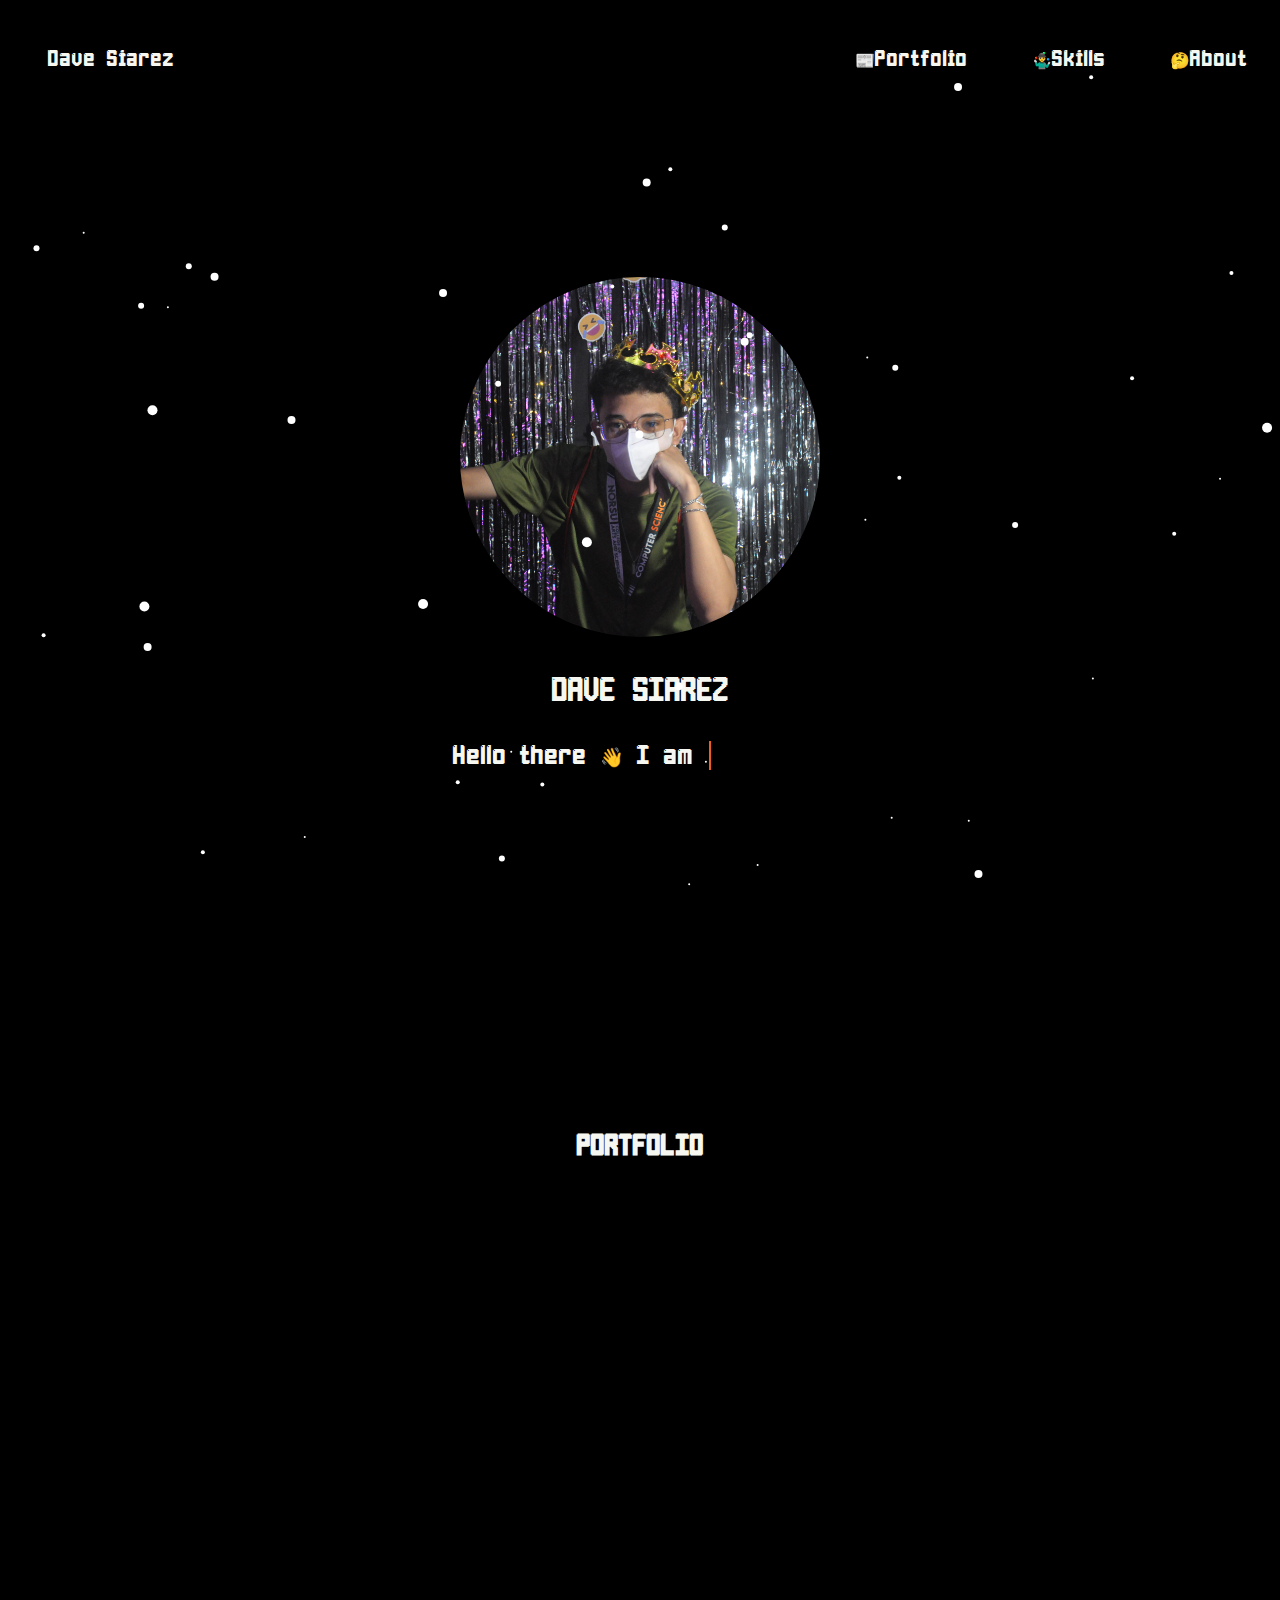
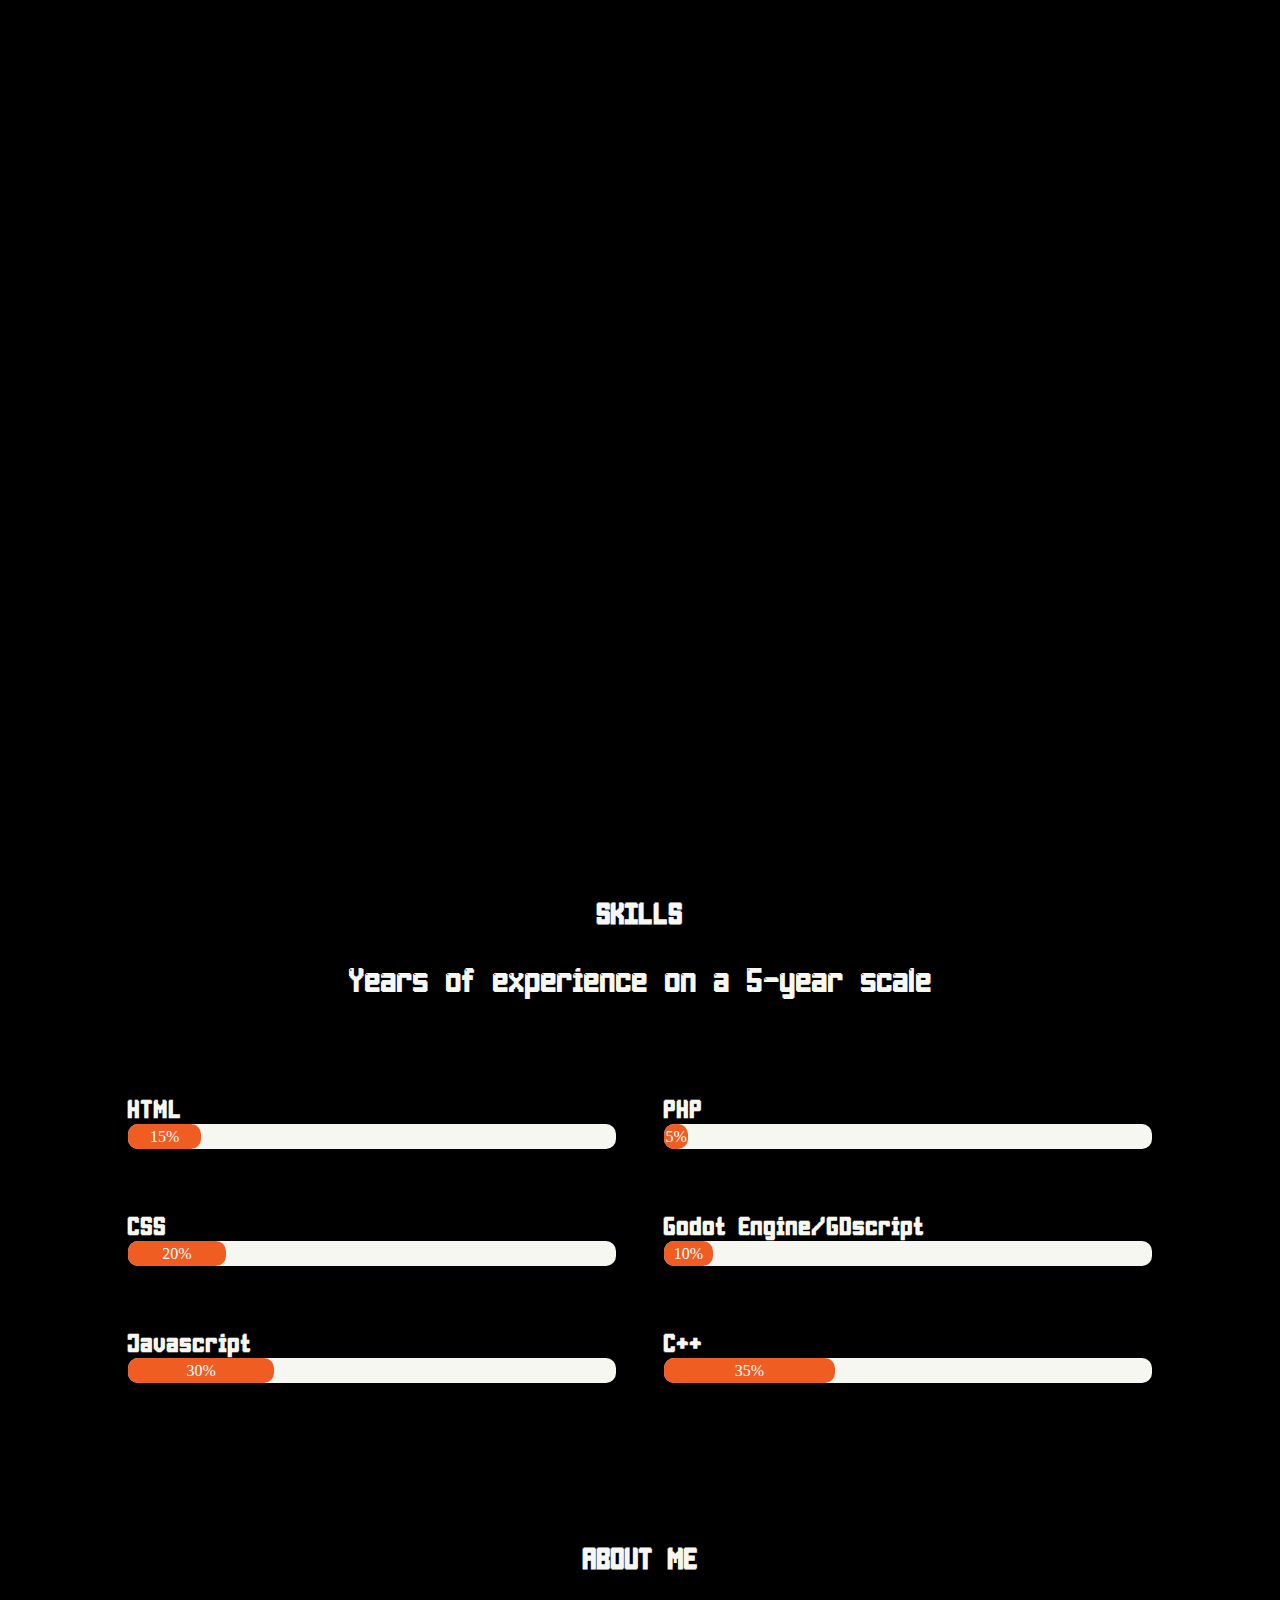
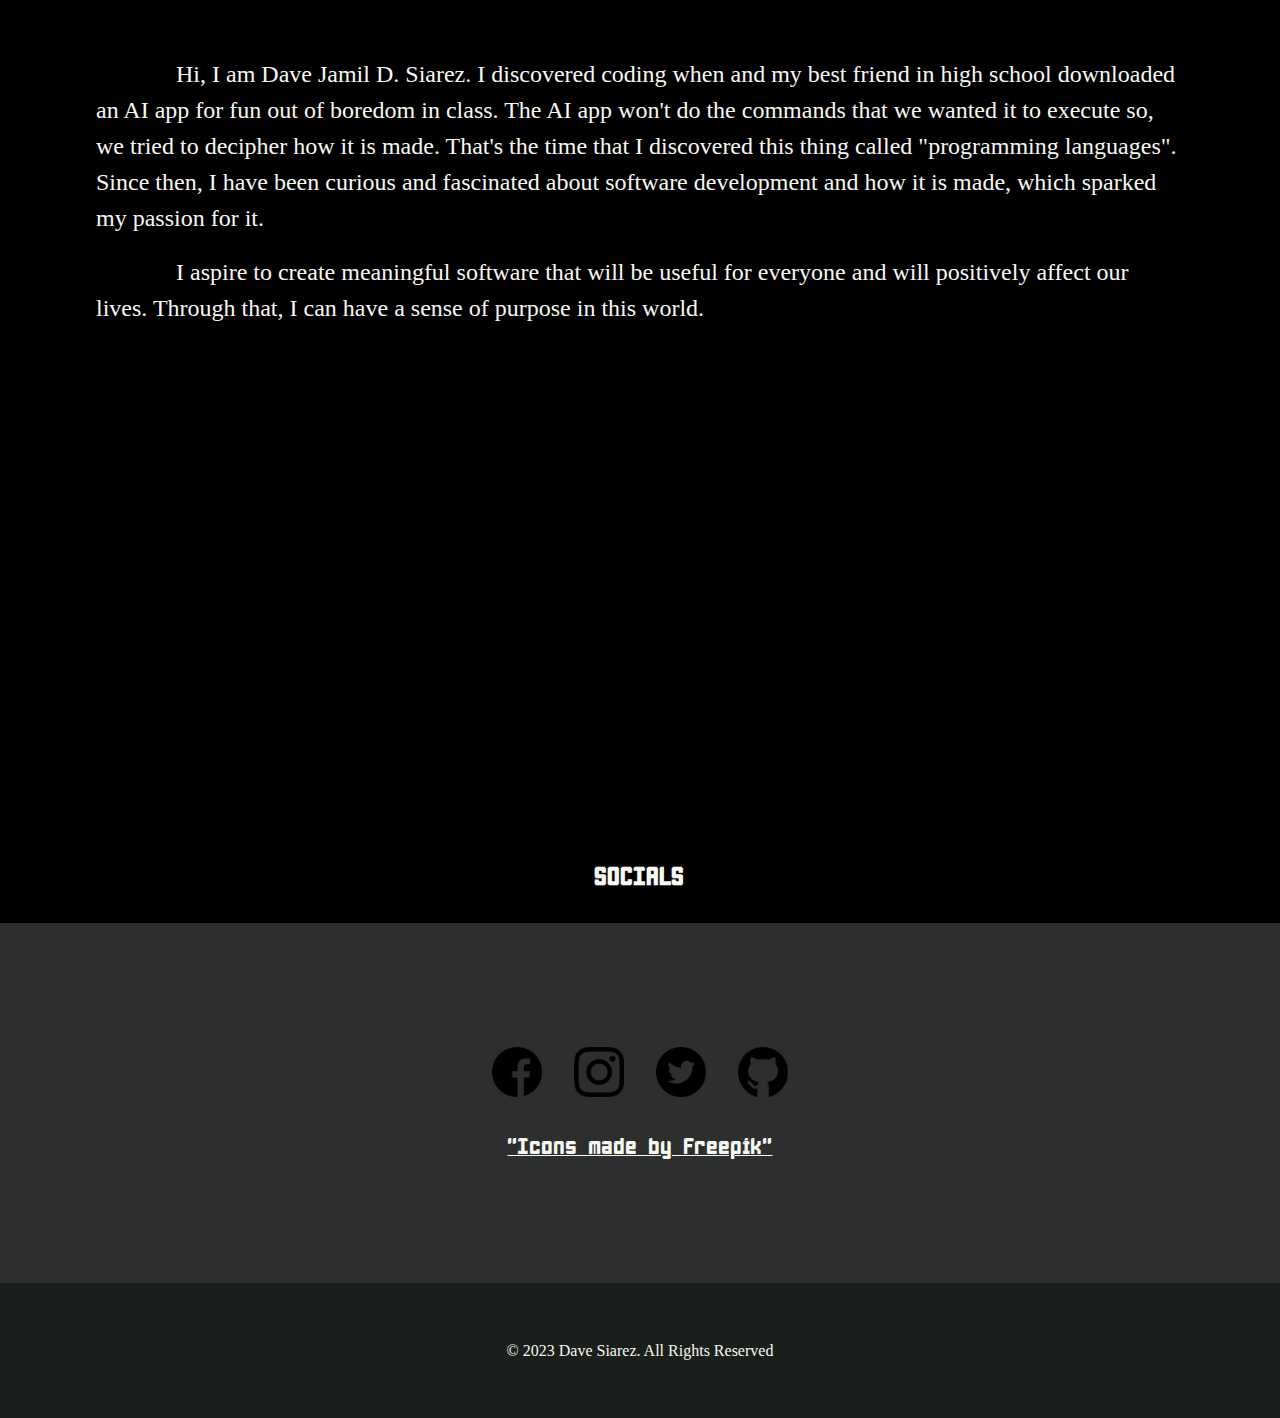
<file: index.html>
<!DOCTYPE html>
<html lang="en">
<head>
    <meta charset="UTF-8">
    <meta name="viewport" content="width=device-width, initial-scale=1.0">
    <title>Dave Siarez</title>
    <link href="https://unpkg.com/aos@2.3.1/dist/aos.css" rel="stylesheet">
    <link rel="stylesheet" href="style.css">
    
</head>
<body>
    <div class="canvas-container">
        <canvas id="background-canvas"></canvas>
    </div>

    <div class="navbar-container">
        <div class="navbar-logo">
            <a href="#"><h1>Dave Siarez</h1></a>
        </div>
        <div class="navbar-links">
            <ul>
                <li class="nav-item "><a href="#portfolio-section" >📰Portfolio</a></li>
                <li class="nav-item "><a href="#skills-section" >🤹‍♂️Skills</a></li>
                <li class="nav-item "><a href="#about-section" >🤔About</a></li>
            </ul>

        </div>
    </div>

    <div class="main-container">
        <div class="home-container">
            <div class="icon-container">
                <!-- <img src="assets/icon.jpg" alt="my face icon"> -->
            </div>
            <div class="myName"><h1>DAVE SIAREZ</h1></div>
            <div class="details-container">
                <div class="static-text">
                    Hello there 👋 I am
                </div>
                <div class="dynamic-text" id="text-list">
                    <li><span id="message">a Student</span></li>
                </div>
            </div>

        </div>
  
        <div class="portfolio-container"  id="portfolio-section">
            <h2>PORTFOLIO</h2>
            <div class="portfolio-card-wrapper">
                <div class="portfolio-card-container" data-aos="flip-down" data-aos-duration="1600" >
                    <div class="portfolio-card portfolio-card-1">
                        <div class="portfolio-card-image"></div>
                         <div class="portfolio-card-content">
                           <h1>
                             <span class="portfolio-card-title">
                              Coming Soon...
                             </span>
                            </h1>
                       
                            <p class="portfolio-card-desc">
                              Lorem ipsum dolor sit amet, consectetur adipisicing elit. Recusandae
                              dolores, possimus pariatur animi temporibus nesciunt praesentium 
                            </p>
                       
                            <a class="portfolio-card-action" onclick="modal1.showModal()">
                                Find out more
                                <span aria-hidden="true">→</span>
                           </a>
                         </div>
                    </div>
        
                    <div class="portfolio-card portfolio-card-2" >
                        <div class="portfolio-card-image"></div>
                         <div class="portfolio-card-content">
                            <h1>
                              <span class="portfolio-card-title">
                              Coming Soon...
                              </span>
                            </h1>
                       
                            <p class="portfolio-card-desc">
                              Lorem ipsum dolor sit amet, consectetur adipisicing elit. Recusandae
                              dolores, possimus pariatur animi temporibus nesciunt praesentium 
                            </p>
                       
                            <a class="portfolio-card-action" onclick="modal2.showModal()">
                                Find out more
                                <span aria-hidden="true">→</span>
                           </a>
                         </div>
                    </div>
        
                    <div class="portfolio-card portfolio-card-3">
                        <div class="portfolio-card-image"></div>
                         <div class="portfolio-card-content">
                            <h1>
                              <span class="portfolio-card-title">
                              Coming Soon...
                              </span>
                            </h1>
                       
                           <p class="portfolio-card-desc">
                             Lorem ipsum dolor sit amet, consectetur adipisicing elit. Recusandae
                             dolores, possimus pariatur animi temporibus nesciunt praesentium 
                           </p>
                       
                            <a class="portfolio-card-action" onclick="modal3.showModal()">
                                Find out more
                                <span aria-hidden="true">→</span>
                           </a>
                         </div>
                    </div>
                </div>

                <div class="portfolio-card-container" data-aos="flip-down" data-aos-duration="1600">
                    <div class="portfolio-card portfolio-card-1">
                        <div class="portfolio-card-image"></div>
                         <div class="portfolio-card-content">
                            <h1>
                              <span class="portfolio-card-title">
                              Coming Soon...
                              </span>
                            </h1>
                       
                           <p class="portfolio-card-desc">
                             Lorem ipsum dolor sit amet, consectetur adipisicing elit. Recusandae
                             dolores, possimus pariatur animi temporibus nesciunt praesentium 
                           </p>
                       
                            <a class="portfolio-card-action" onclick="modal4.showModal()">
                                Find out more
                                <span aria-hidden="true">→</span>
                           </a>
                         </div>
                    </div>
        
                    <div class="portfolio-card portfolio-card-2">
                        <div class="portfolio-card-image"></div>
                         <div class="portfolio-card-content">
                            <h1>
                              <span class="portfolio-card-title">
                              Coming Soon...
                              </span>
                            </h1>
                       
                           <p class="portfolio-card-desc">
                             Lorem ipsum dolor sit amet, consectetur adipisicing elit. Recusandae
                             dolores, possimus pariatur animi temporibus nesciunt praesentium 
                           </p>
                       
                            <a class="portfolio-card-action" onclick="modal5.showModal()">
                                Find out more
                                <span aria-hidden="true">→</span>
                           </a>
                         </div>
                    </div>
        
                    <div class="portfolio-card portfolio-card-3">
                        <div class="portfolio-card-image"></div>
                         <div class="portfolio-card-content">
                            <h1>
                              <span class="portfolio-card-title">
                              Coming Soon...
                              </span>
                            </h1> 
                       
                           <p class="portfolio-card-desc">
                             Lorem ipsum dolor sit amet, consectetur adipisicing elit. Recusandae
                             dolores, possimus pariatur animi temporibus nesciunt praesentium 
                           </p>
                       
                            <a class="portfolio-card-action" onclick="modal6.showModal()">
                                Find out more
                                <span aria-hidden="true">→</span>
                           </a>
                         </div>
                    </div>
                </div>

                
                
            </div>

            
            <!-- ALL MODALS -->
            <dialog card-modal1 class="card-modal">
              <div class="card-modal-wrapper">
                <div class="card-modal-close-button" onclick="modal1.close()">&times;</div>
                <h1>COMING SOON...</h1>
                <p></p>
              </div>
            </dialog>

            <dialog card-modal2 class="card-modal">
              <div class="card-modal-wrapper">
                <div class="card-modal-close-button" onclick="modal2.close()">&times;</div>
                <h1>COMING SOON...</h1>
                <p></p>
              </div>
            </dialog>

            <dialog card-modal3 class="card-modal">
              <div class="card-modal-wrapper">
                <div class="card-modal-close-button" onclick="modal3.close()">&times;</div>
                <h1>COMING SOON...</h1>
              </div>
            </dialog>

            <dialog card-modal4 class="card-modal">
              <div class="card-modal-wrapper">
                <div class="card-modal-close-button" onclick="modal4.close()">&times;</div>
                <h1>COMING SOON...</h1>
              </div>
            </dialog>

            <dialog card-modal5 class="card-modal">
              <div class="card-modal-wrapper">
                <div class="card-modal-close-button" onclick="modal5.close()">&times;</div>
                <h1>COMING SOON...</h1>
              </div>
            </dialog>

            <dialog card-modal6 class="card-modal">
              <div class="card-modal-wrapper">
                <div class="card-modal-close-button" onclick="modal6.close()">&times;</div>
                <h1>COMING SOON...</h1>
              </div>
            </dialog>





        </div>

        <div class="skills-container" id="skills-section">
            <h2>SKILLS</h2>
            <h1>Years of experience on a 5-year scale</h1>
            <div class="progress-wrapper">
              <div class="progress-divider">
                <h3>HTML</h3>
                <div class="progress-container">
                    <div class="progress-bar" id="entity1ProgressBar">0%</div>
                </div>
            
                <h3>CSS</h3>
                <div class="progress-container">
                    <div class="progress-bar" id="entity2ProgressBar">0%</div>
                </div>
            
                <h3>Javascript</h3>
                <div class="progress-container">
                    <div class="progress-bar" id="entity3ProgressBar">0%</div>
                </div>
              </div>
              
              <div class="progress-divider">
                <h3>PHP</h3>
                <div class="progress-container">
                    <div class="progress-bar" id="entity4ProgressBar">0%</div>
                </div>
            
                <h3>Godot Engine/GDscript</h3>
                <div class="progress-container">
                    <div class="progress-bar" id="entity5ProgressBar">0%</div>
                </div>

                <h3>C++</h3>
                <div class="progress-container">
                    <div class="progress-bar" id="entity6ProgressBar">0%</div>
                </div>
              </div>
              

              
            </div>

            
            
        </div>

        <div class="about-container" id="about-section">
            <h2>ABOUT ME</h2>
            <div class="about-details">
              <p>
                Hi, I am Dave Jamil D. Siarez. I discovered coding when and my best friend in high school downloaded 
                an AI app for fun out of boredom in class. The AI app won't do the commands that we wanted it to execute so, 
                we tried to decipher how it is made. That's the time that I discovered this thing called "programming languages". 
                Since then, 
                I have been curious and fascinated about software development and how it is made, which sparked my passion for it.
              </p>
              <br>
              <p>
                I aspire to create meaningful software that will be useful for everyone and will positively affect our lives. 
                Through that, I can have a sense of purpose in this world.
              </p>


            </div>

        </div>
        <h3 style="text-align: center; margin-bottom: 2rem;">SOCIALS</h3>
        <div class="contact-container">
          
          <div class="socials-icons">
            <a href="https://www.facebook.com/DjSiarez777" target="_blank"><img src="assets/facebook.png" alt="Facebook icon"></a>
            <a href="https://www.instagram.com/zeraislxix/" target="_blank"><img src="assets/instagram.png" alt="Instagram icon"></a>
            <a href="#" target="_blank"><img src="assets/twitter.png" alt="Twitter icon"></a>
            <a href="https://github.com/realZerais" target="_blank"><img src="assets/github.png" alt="Github icon"></a>

            

          </div>

          <a href="https://www.flaticon.com/authors/freepik">"Icons made by Freepik"</a>

        </div>

        <div class="footer">
          <p>&copy 2023 Dave Siarez. All Rights Reserved</p>
        </div>

    </div>



    <style>

    </style>

    <script>

    </script>

    <script src="background-canvas.js"></script>
    <script src="script.js"></script>
    <script src="https://unpkg.com/aos@2.3.1/dist/aos.js"></script>
    <script src="navbarScript.js"></script>
    <script src="scroll-anim.js"></script>
    <script src="details.js"></script>
    <script src="modals.js"></script>
    <script src="progressBar.js"></script>

  
    

</body>
</html>
</file>
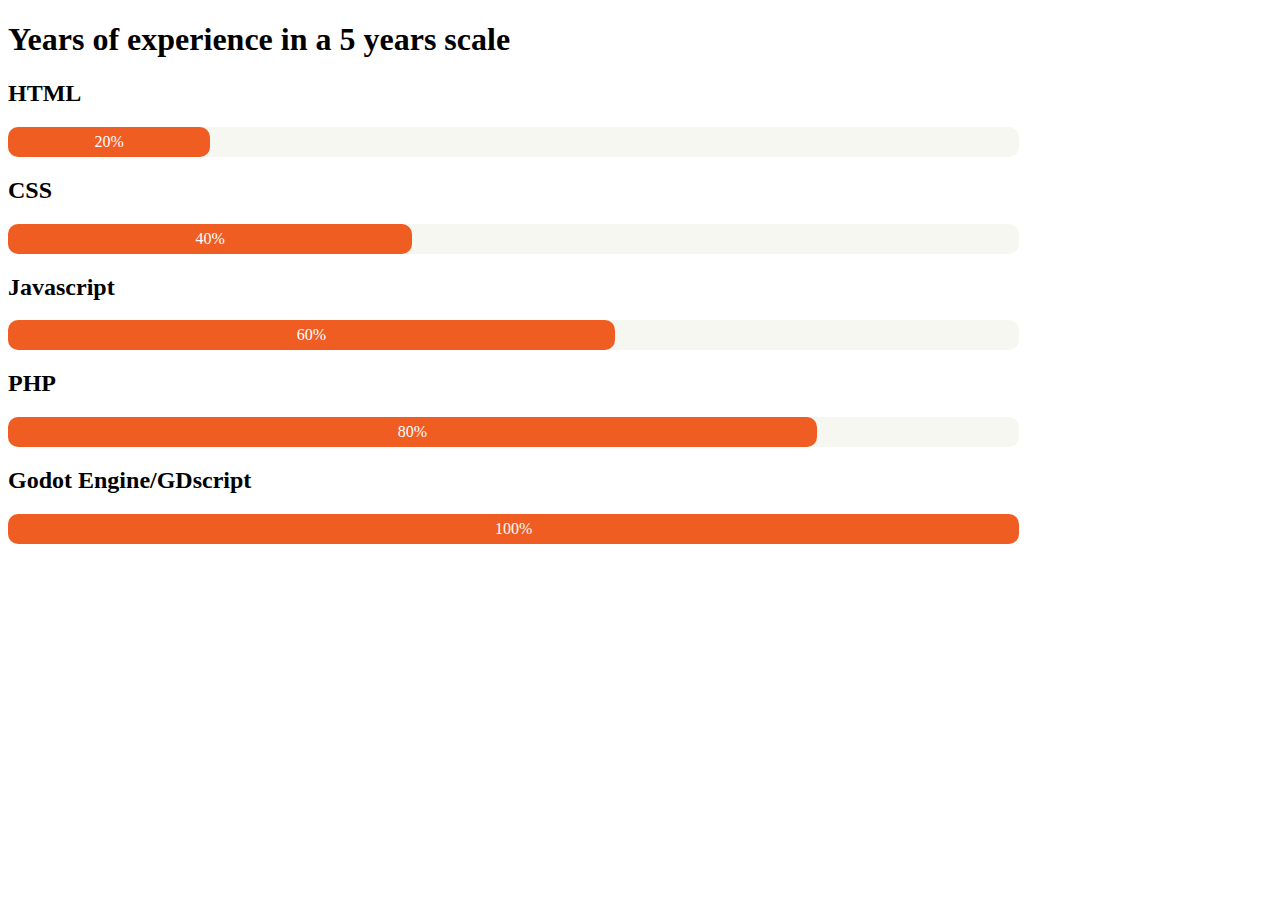
<file: test.html>
<!DOCTYPE html>
<html lang="en">
<head>
    <meta charset="UTF-8">
    <meta name="viewport" content="width=device-width, initial-scale=1.0">

</head>
<body>
    <h1>Years of experience in a 5 years scale</h1>
    <h2>HTML</h2>
    <div class="progress-container">
        <div class="progress-bar" id="entity1ProgressBar">0%</div>
    </div>

    <h2>CSS</h2>
    <div class="progress-container">
        <div class="progress-bar" id="entity2ProgressBar">0%</div>
    </div>

    <h2>Javascript</h2>
    <div class="progress-container">
        <div class="progress-bar" id="entity3ProgressBar">0%</div>
    </div>

    <h2>PHP</h2>
    <div class="progress-container">
        <div class="progress-bar" id="entity4ProgressBar">0%</div>
    </div>

    <h2>Godot Engine/GDscript</h2>
    <div class="progress-container">
        <div class="progress-bar" id="entity5ProgressBar">0%</div>
    </div>

    <style>
        .progress-container {
            width: 80%;
            background-color: #F7F7F2;
            margin-bottom: 10px;
            border-radius: 10px;
            
        }

        .progress-bar {
            width: 0;
            height: 30px;
            background-color: #F05D23;
            text-align: center;
            line-height: 30px;
            color: white;
            border-radius: 10px;
        }
    </style>
    <script>
        // Function to update a specific progress bar
        function updateProgressBar(entityId, percent) {
            const progressBar = document.getElementById(entityId + 'ProgressBar');
            progressBar.style.width = percent + '%';
            progressBar.innerHTML = percent + '%';
        }

        // Example usage to update progress bars for five entities
        updateProgressBar('entity1', 20);
        updateProgressBar('entity2', 40);
        updateProgressBar('entity3', 60);
        updateProgressBar('entity4', 80);
        updateProgressBar('entity5', 100);
    </script>
</body>
</html>
</file>
<file: style.css>
:root {
    --primary-color: #260C1A;
    --secondary-color: #F05D23;
    --tertiary-color: #C5D86D;
    --accent-color: #F7F7F2;
    --background-color: #000;
    
}

*{
    margin: 0;
    padding: 0;
}
html{
    scroll-behavior: smooth;
}

body{
    background-color: var(--background-color);
}
::-webkit-scrollbar {
    width: 1px;
  }
/* ===========
Canvas shits
============== */
#background-canvas{
    height: 100%;
    width: 100%;
    position: fixed;
    top: 0;
    left: 0;
    z-index: 2;
    pointer-events: none;
}
/* ===========
Typography 
============== */
@font-face {
    font-family: lightPixel;
    src: url(assets/light-pixel-7.regular.ttf);
    /* https://www.1001fonts.com/light-pixel-7-font.html */
}

h1{
    font-family: lightPixel;
    font-size: 1.5rem;
    font-weight: 200;
    margin: 0;
    color: var(--accent-color);
}

h2{
    font-family: lightPixel;
    font-size: 1.3rem;
    margin: 0;
    color: var(--accent-color);
}
h3{
    font-family: lightPixel;
    font-size: 1.1rem;
    margin: 0;
    color: var(--accent-color);
}
p{
    font-family:'Times New Roman', Times, serif;
    color: var(--accent-color);
    font-size: 1.5rem;
}

a{
    color: var(--accent-color);
    font-family: lightPixel;
    font-size: 1rem;
    font-weight: 200;
}


/* ===========
Layout 
============== */
    /* ===========
        NAVBAR
    ============== */
.navbar-container{
    width: 100%;
    height: 13vh;
    display: flex;
    align-items: center;
    justify-content:space-between;
    background-color: var(--background-color);
    z-index: 1;
    position: sticky;
    top: 0;
}

.navbar-logo h1{
    font-size: 1rem;
    font-weight: 200;
    margin-left: 3rem;
    color: var(--accent-color);
}
.navbar-logo a{
    text-decoration: none;
    padding: .25em 0;
}

.navbar-links ul{
    list-style-type: none;
    display: flex;
    justify-content: center;
}
.navbar-links li{
    margin: 0 1rem;
    
}
.nav-item a{
    text-decoration: none;
    padding: 0.5em 1em;
    border-radius: .3em;
    transition: background-color 0.3s ease;
    
}
.nav-item a:hover{
    color: var(--primary-color);
    background-color: var(--secondary-color);
    border-radius: .3em;
}
.active{
            
    background-color: var(--secondary-color);
    color: var(--primary-color);
    border-radius: .3em;
}

/* ===========
        HOME
    ============== */
.main-container{
    z-index: 0;
    position: relative;
}
.home-container{
    width: 100%;
    height: 90vh;
    display: flex;
    flex-direction: column;
    justify-content: center;
    align-items: center;
    gap: 2rem;
    margin-bottom: 10vh;
}

.icon-container{
    height: 40vh;
    width: 40vh;
    min-height: 150px;
    min-width: 150px;
    border: solid;
    border-radius: 100%;
    background-image: url("assets/icon.jpg");
    background-size: cover;
    background-position: center;
}

.details-container{
    display: inline-flex;
    justify-content: center;
    align-items: center;
    white-space: nowrap;

    
}

.static-text{
    font-size: 1.2rem;
    font-family: lightPixel;
    color: var(--accent-color);
   
    
}
.dynamic-text{
    color: var(--accent-color);
    margin-left: 15px;
    line-height: 1.4em;/**/
    height: 1.5em;/**/
    font-size: 1.2rem;/**/
    overflow: hidden;
    
}
.dynamic-text li{
    top: 0;
    font-size: 1em;/**/
    font-family: lightPixel;
    position: relative;
    list-style: none;
    white-space: nowrap;
    color: var(--secondary-color);
    animation: slide 12s steps(4) infinite;

}
@keyframes slide {
    100%{
        left: 0;/**/
    }
}

.dynamic-text li span{
    position: relative;
    margin: 5px 0;
    line-height: 1.5em;/**/      
}
.dynamic-text li span::after{
    left: 0;
    content: "";
    position: absolute;
    background-color: black;
    height: 100%;
    width: 100%;
    border-left: 2px solid var(--secondary-color);
    animation: typing 3s steps(26) infinite;

}
@keyframes typing {
    40%, 60%{
        left: calc(100% + 0.5em);
    
    }
    /* 100%{
        left: 0;
    } */
}

    /* =============
       Portfolio
    ================ */


.portfolio-container{
    width: 100%;
    display: flex;
    flex-direction: column;
    justify-content: center;
    align-items: center;
    gap: 2rem;
    margin-bottom: 5rem;
}
.portfolio-container h2{
    margin-top: 7rem;
}

.portfolio-card-wrapper{
    width: 100%;
    display: flex;
    flex-direction: column;
    justify-content: center;
    align-items: center;
    margin-bottom: 5rem;
    z-index: 3;
    
}
.portfolio-card-container{
    width: 100%;
    display: flex;
    flex-direction: row;
    justify-content: center;
    align-items: center;
    gap: 5rem;
    margin-bottom: 5rem;
}
.portfolio-card {
    width: 300px; 
    height: 450px;
    border-radius: 0.5rem;
    background-color: rgb(255, 255, 255);
    box-shadow: 0 1px 2px 0 rgba(0, 0, 0, 0.05);
    border: 1px solid transparent;
    transition: all .2s ease-in-out;
}
.portfolio-card:hover {
  transform: scale(1.1) ;
}

.portfolio-card a {
    text-decoration: none;
    cursor: pointer;
}

.portfolio-card-content {
    padding: 1.1rem;
}

.portfolio-card-image {
    
    width: 90%;
    height: 150px;
    margin: auto;
    margin-top: 1rem;
    background-color: rgb(155, 154, 154);
}

.portfolio-card-title {
    color: #111827;
    font-size: 1.125rem;
    line-height: 1.75rem;
    font-weight: 600;
}

.portfolio-card-desc {
    margin-top: 0.5rem;
    color: #6B7280;
    font-size: 0.875rem;
    line-height: 1.25rem;
}

.portfolio-card-action {
    display: inline-flex;
    margin-top: 4rem;
    color: #ffffff;
    font-size: 0.875rem;
    line-height: 1.25rem;
    font-weight: 500;
    align-items: center;
    gap: 0.25rem;
    background-color: var(--secondary-color);
    padding: 4px 8px;
    border-radius: 4px;
    position: absolute;
    bottom: 10px;
    
}

.portfolio-card-action span {
    color: var(--accent-color);
    transition: .3s ease;
}

.portfolio-card-action:hover span {
    transform: translateX(4px);
}

    /* =============
        Card-Modal
    ================ */
.card-modal-wrapper{
    display: flex;
    flex-direction: column;
    justify-content: center;
    align-items: center;
    z-index: 1;
    overflow: auto;
}
.card-modal{
    height: 80vh;
    width: 80%;
    margin: auto;
    margin-top: 7em;  
    box-shadow: 0 1px 2px 0 rgba(0, 0, 0, 0.05);
    border: 1px solid transparent;
    border-radius: 0.5rem;    
    overflow-y: auto;
    z-index: 5;
}
.card-modal h1{
    color: var(--primary-color);
    margin-top: 6rem;
}
.card-modal p{
    margin-top: 4rem;
}
.card-modal-close-button{
    position: absolute;
    top: 10px;
    right: 20px;
    font-size: 20px;
    cursor: pointer;
    z-index: 1;
    color: #888;
    font-size: 50px;
}
.card-modal-close-button:hover {
    color: var(--secondary-color); /* Change the color on hover, if desired */
  }



/* =============
       SKILLS
    ================ */
.skills-container{
    width: 100%;
    display: flex;
    flex-direction: column;
    align-items: center;
    justify-content:start;
    gap: 2rem;
}
.skills-container h2{
    margin-top: 5rem;
}
.skills-container h3{
    margin-top: 4rem;
}

.progress-wrapper{
    width: 80%;
    display: flex;
    flex-direction: row;
    justify-content: center;
    align-items: center;
    gap: 3rem;
}
.progress-divider{
    width: 100%;
}

.progress-container {
    width: 100%;
    height: 25px;
    background-color: #F7F7F2;
    border-radius: 10px;
    
}

.progress-bar {
    width: 0;
    height: 25px;
    background-color: #F05D23;
    text-align: center;
    line-height: 25px;
    color: white;
    border-radius: 10px;
}

/* =============
       ABOUT
    ================ */
.about-container{
    width: 100%;
    height: 120vh;
    display: flex;
    flex-direction: column;
    align-items: center;
    justify-content: start;
    gap: 5rem;
}
.about-container h2{
    margin-top: 10rem;
}
.about-details{
    width: 85%;
}
.about-details p{
    line-height: 1.5;
    text-indent: 5rem;
}

/* =============
       Contact/Socials
    ================ */
.contact-container{
    width: 100%;
    height: 40vh;
    display: flex;
    flex-direction: column;
    align-items: center;
    justify-content:center;
    gap: 2rem;
    background-color: rgb(44, 47, 45);
}

.socials-icons{
    width: 50%;
    display: flex;
    flex-direction: row;
    justify-content: center;
    align-items: center;
    gap: 2rem;
}

.socials-icons img{
    height: 50px;
    width: 50px;
}

.footer{

    width: 100%;
    height: 15vh;
    background-color: rgb(26, 31, 27);
    display: flex;
    justify-content: center;
    align-items: center;

}
.footer p{
    font-family:'Times New Roman', Times, serif;
    font-size: 1rem;
}
</file>
